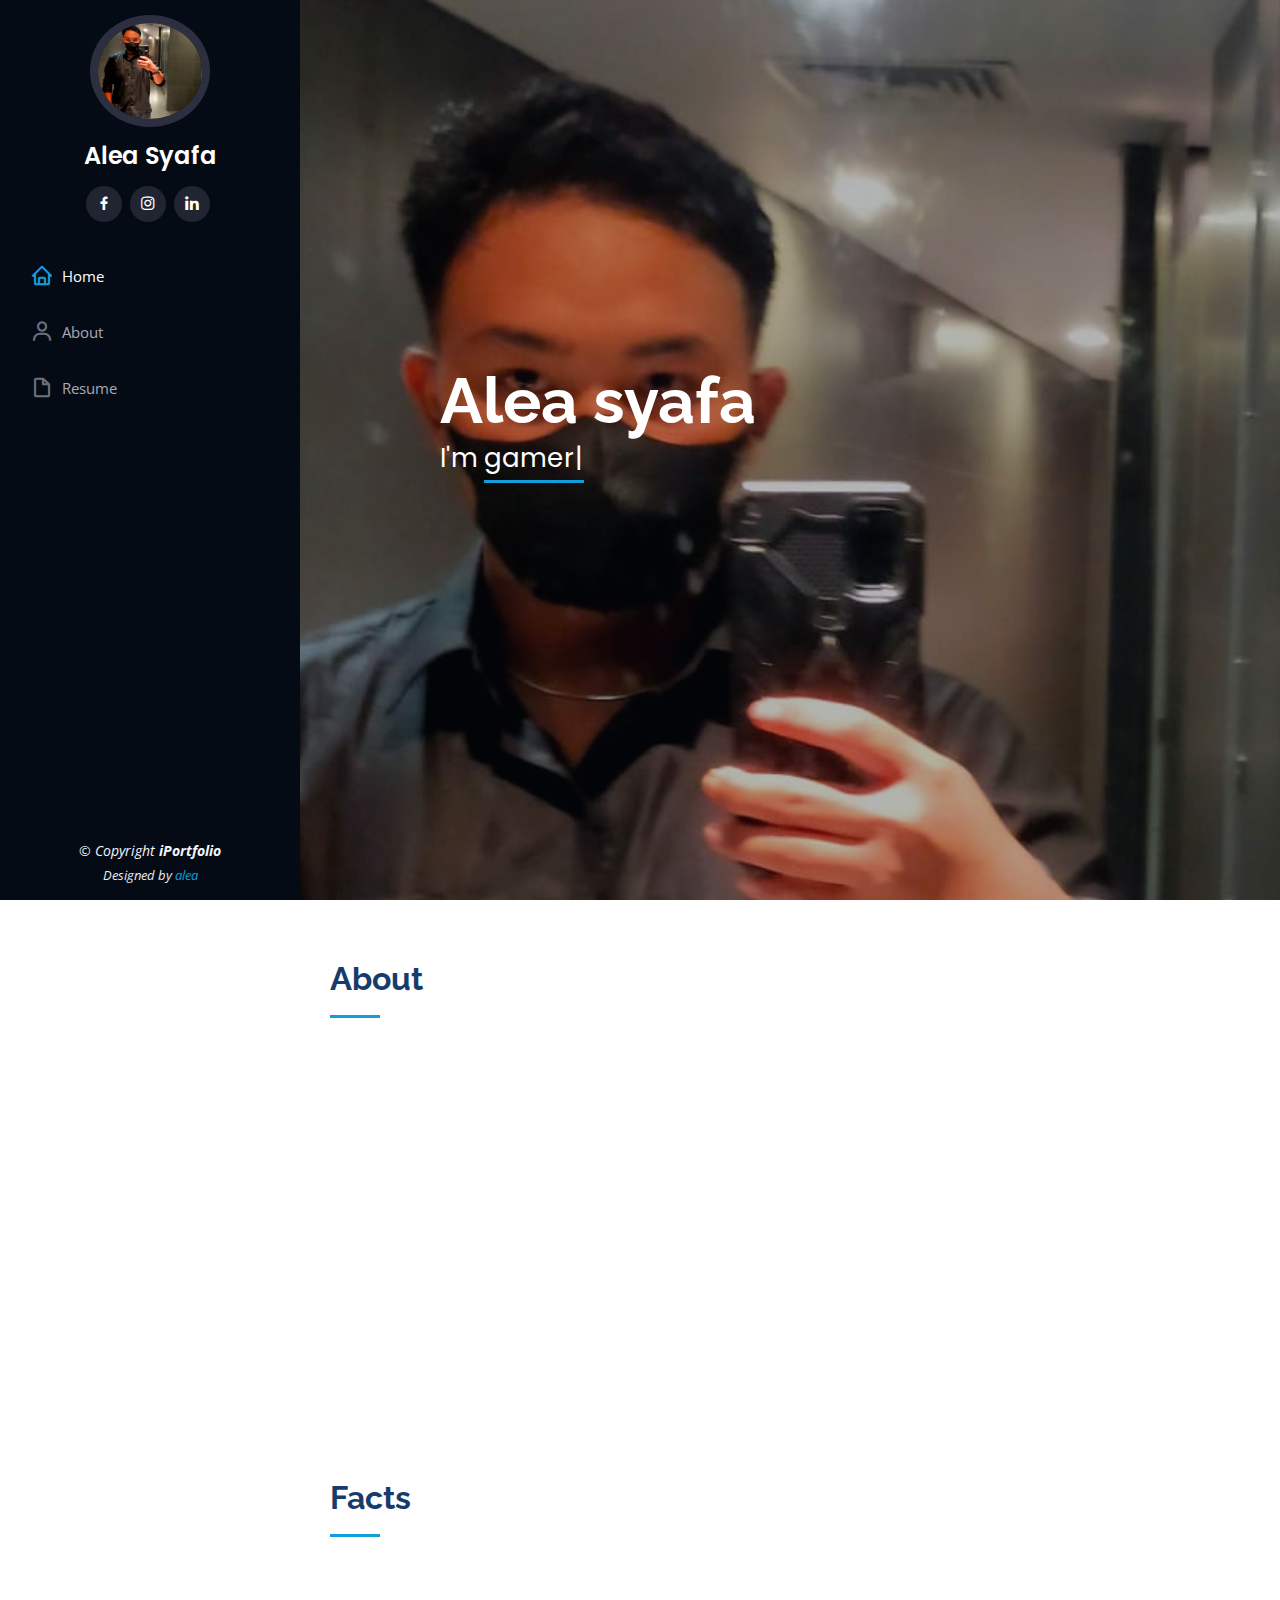
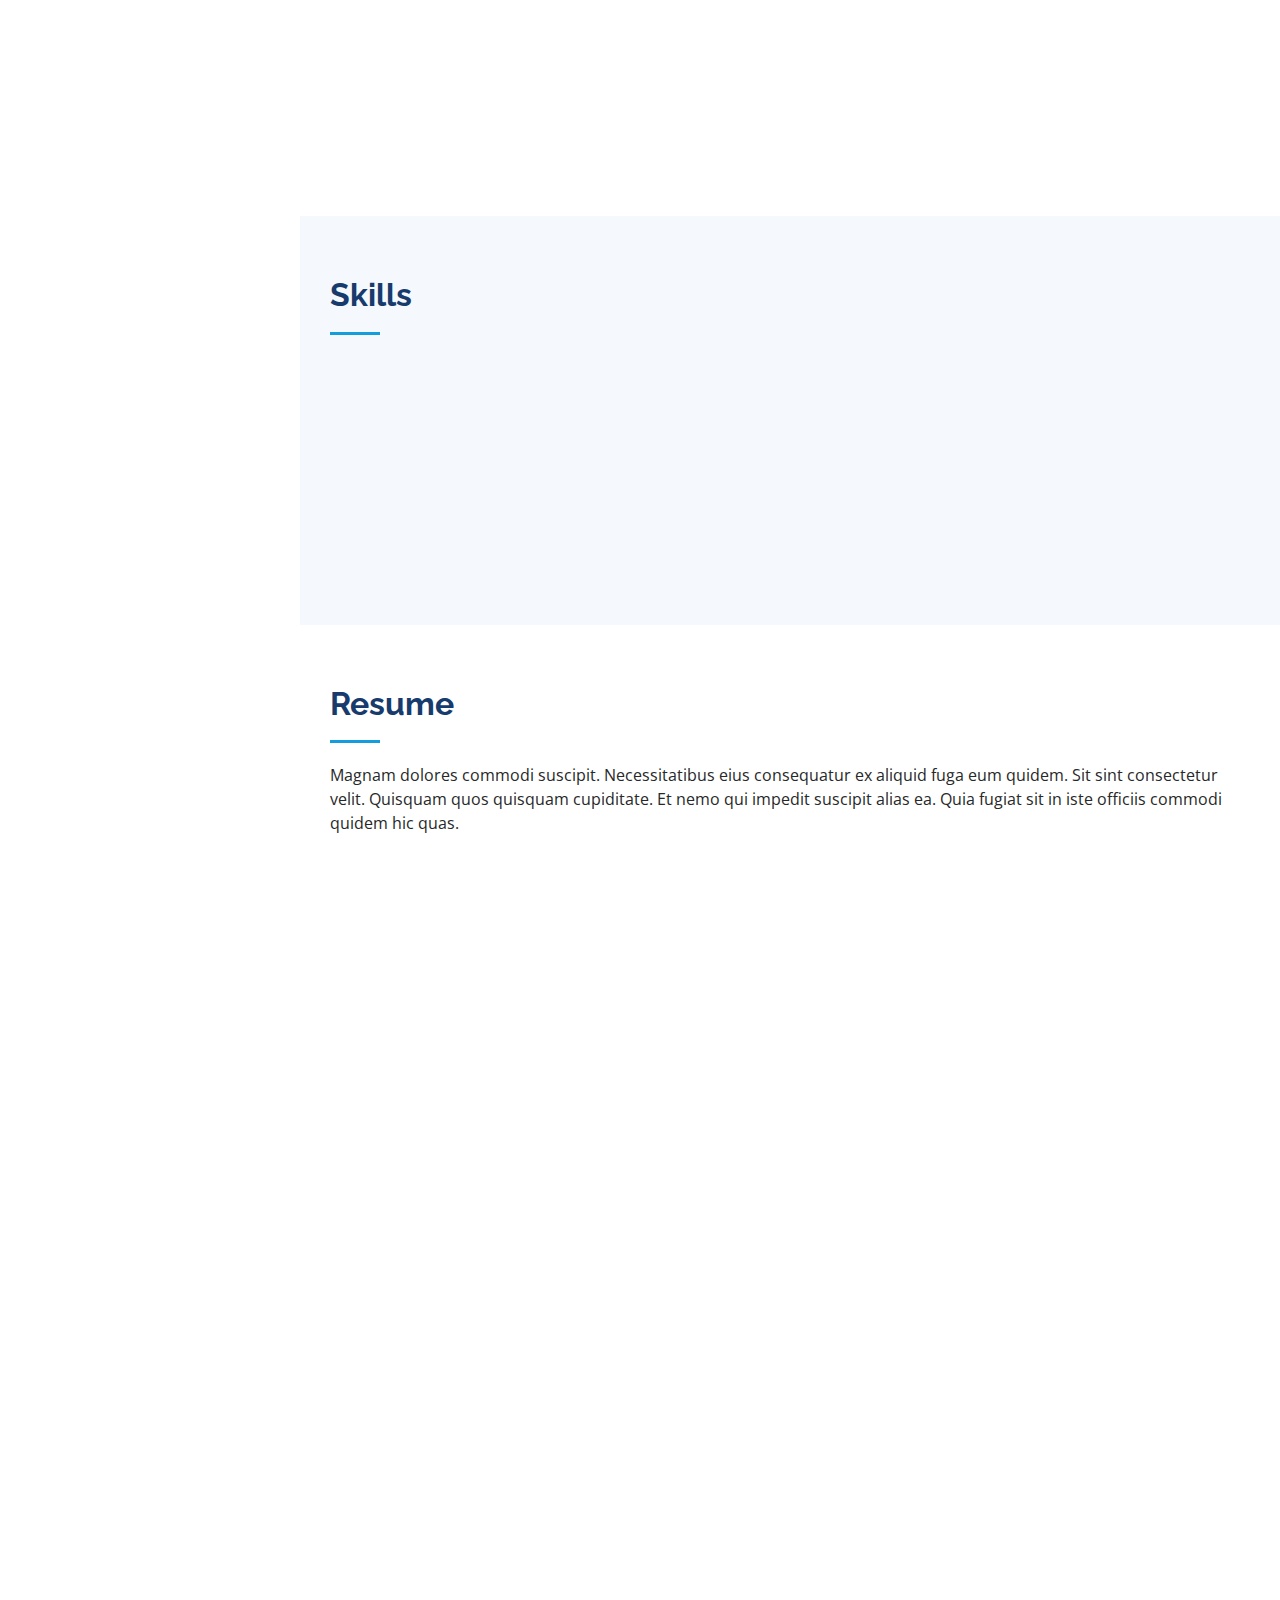
<file: index.html>
<!DOCTYPE html>
<html lang="en">

<head>
  <meta charset="utf-8">
  <meta content="width=device-width, initial-scale=1.0" name="viewport">

  <title>alea web</title>
  <meta content="" name="description">
  <meta content="" name="keywords">

  <!-- Favicons -->
  <link href="assets/img/ph.jpg" rel="icon">
  <link href="assets/img/apple-touch-icon.png" rel="apple-touch-icon">

  <!-- Google Fonts -->
  <link href="https://fonts.googleapis.com/css?family=Open+Sans:300,300i,400,400i,600,600i,700,700i|Raleway:300,300i,400,400i,500,500i,600,600i,700,700i|Poppins:300,300i,400,400i,500,500i,600,600i,700,700i" rel="stylesheet">

  <!-- Vendor CSS Files -->
  <link href="assets/vendor/aos/aos.css" rel="stylesheet">
  <link href="assets/vendor/bootstrap/css/bootstrap.min.css" rel="stylesheet">
  <link href="assets/vendor/bootstrap-icons/bootstrap-icons.css" rel="stylesheet">
  <link href="assets/vendor/boxicons/css/boxicons.min.css" rel="stylesheet">
  <link href="assets/vendor/glightbox/css/glightbox.min.css" rel="stylesheet">
  <link href="assets/vendor/swiper/swiper-bundle.min.css" rel="stylesheet">

  <!-- Template Main CSS File -->
  <link href="assets/css/style.css" rel="stylesheet">

  <!-- =======================================================
  * Template Name: iPortfolio
  * Updated: Sep 18 2023 with Bootstrap v5.3.2
  * Template URL: https://bootstrapmade.com/iportfolio-bootstrap-portfolio-websites-template/
  * Author: BootstrapMade.com
  * License: https://bootstrapmade.com/license/
  ======================================================== -->
</head>

<body>

  <!-- ======= Mobile nav toggle button ======= -->
  <i class="bi bi-list mobile-nav-toggle d-xl-none"></i>

  <!-- ======= Header ======= -->
  <header id="header">
    <div class="d-flex flex-column">

      <div class="profile">
        <img src="assets/img/alea-foto.jpg" alt="" class="img-fluid rounded-circle">
        <h1 class="text-light"><a href="index.html">Alea Syafa</a></h1>
        <div class="social-links mt-3 text-center">
          <a href="https://www.facebook.com/alea.syafa.568" class="facebook"><i class="bx bxl-facebook"></i></a>
          <a href="https://www.instagram.com/aleasyfa00/" class="instagram"><i class="bx bxl-instagram"></i></a>
          <a href="#" class="linkedin"><i class="bx bxl-linkedin"></i></a>
        </div>
      </div>

      <nav id="navbar" class="nav-menu navbar">
        <ul>
          <li><a href="#hero" class="nav-link scrollto active"><i class="bx bx-home"></i> <span>Home</span></a></li>
          <li><a href="#about" class="nav-link scrollto"><i class="bx bx-user"></i> <span>About</span></a></li>
          <li><a href="#resume" class="nav-link scrollto"><i class="bx bx-file-blank"></i> <span>Resume</span></a></li>

        </ul>
      </nav><!-- .nav-menu -->
    </div>
  </header><!-- End Header -->

  <!-- ======= Hero Section ======= -->
  <section id="hero" class="d-flex flex-column justify-content-center align-items-center">
    <div class="hero-container" data-aos="fade-in">
      <h1>Alea syafa</h1>
      <p>I'm <span class="typed" data-typed-items="gamer,junior Developer, Freelancer, anime lover"></span></p>
    </div>
  </section><!-- End Hero -->

  <main id="main">

    <!-- ======= About Section ======= -->
    <section id="about" class="about">
      <div class="container">

        <div class="section-title">
          <h2>About</h2>
          <p></p>
        </div>

        <div class="row">
          <div class="col-lg-4" data-aos="fade-right">
            <img src="assets/img/lea_foto.jpg" class="img-fluid" alt="">
          </div>
          <div class="col-lg-8 pt-4 pt-lg-0 content" data-aos="fade-left">
            <h3>UI Designer &amp; Gamer.</h3>
            <p class="fst-italic">
              
            </p>
            <div class="row">
              <div class="col-lg-6">
                <ul>
                  <li><i class="bi bi-chevron-right"></i> <strong>Birthday:</strong> <span>5 Jan 2006</span></li>
                  <li><i class="bi bi-chevron-right"></i> <strong>Git hub:</strong>LegansDev <span></span></li>
                  <li><i class="bi bi-chevron-right"></i> <strong>Phone:</strong> <span>+62 882-0227-12088</span></li>
                  <li><i class="bi bi-chevron-right"></i> <strong>City:</strong> <span>Samarinda, indonesia</span></li>
                </ul>
              </div>
              <div class="col-lg-6">
                <ul>
                  <li><i class="bi bi-chevron-right"></i> <strong>Age:</strong> <span>17</span></li>
                  <li><i class="bi bi-chevron-right"></i> <strong>Degree:</strong> <span>junior</span></li>
                  <li><i class="bi bi-chevron-right"></i> <strong>aleaEmailone:</strong> <span>aleasyfa00@gmail.com</span></li>
                  <li><i class="bi bi-chevron-right"></i> <strong>Freelance:</strong> <span>Available</span></li>
                </ul>
              </div>
            </div>
            <p>
          
            </p>
          </div>
        </div>

      </div>
    </section><!-- End About Section -->

    <!-- ======= Facts Section ======= -->
    <section id="facts" class="facts">
      <div class="container">

        <div class="section-title">
          <h2>Facts</h2>
          <p></p>
        </div>

        <div class="row no-gutters">

          <div class="col-lg-3 col-md-6 d-md-flex align-items-md-stretch" data-aos="fade-up">
            <div class="count-box">
              <i class="bi bi-emoji-smile"></i>
              <span data-purecounter-start="0" data-purecounter-end="1000" data-purecounter-duration="1" class="purecounter"></span>
              <p><strong>%Happy everyDay</strong> consequuntur quae</p>
            </div>
          </div>

          <div class="col-lg-3 col-md-6 d-md-flex align-items-md-stretch" data-aos="fade-up" data-aos-delay="100">
            <div class="count-box">
              <i class="bi bi-journal-richtext"></i>
              <span data-purecounter-start="0" data-purecounter-end="11" data-purecounter-duration="1" class="purecounter"></span>
              <p><strong>books i have read</strong> adipisci atque cum quia aut</p>
            </div>
          </div>

          <div class="col-lg-3 col-md-6 d-md-flex align-items-md-stretch" data-aos="fade-up" data-aos-delay="200">
            <div class="count-box">
              <i class="bi bi-headset"></i>
              <span data-purecounter-start="0" data-purecounter-end="27" data-purecounter-duration="1" class="purecounter"></span>
              <p><strong>music i like</strong> aut commodi quaerat</p>
            </div>
          </div>

          <div class="col-lg-3 col-md-6 d-md-flex align-items-md-stretch" data-aos="fade-up" data-aos-delay="300">
            <div class="count-box">
              <i class="bi bi-people"></i>
              <span data-purecounter-start="0" data-purecounter-end="23" data-purecounter-duration="1" class="purecounter"></span>
              <p><strong>friend i have</strong> rerum asperiores dolor</p>
            </div>
          </div>

        </div>

      </div>
    </section><!-- End Facts Section -->

    <!-- ======= Skills Section ======= -->
    <section id="skills" class="skills section-bg">
      <div class="container">

        <div class="section-title">
          <h2>Skills</h2>
          <p></p>
        </div>

        <div class="row skills-content">

          <div class="col-lg-6" data-aos="fade-up">

            <div class="progress">
              <span class="skill">HTML <i class="val">100%</i></span>
              <div class="progress-bar-wrap">
                <div class="progress-bar" role="progressbar" aria-valuenow="100" aria-valuemin="0" aria-valuemax="100"></div>
              </div>
            </div>

            <div class="progress">
              <span class="skill">CSS <i class="val">80%</i></span>
              <div class="progress-bar-wrap">
                <div class="progress-bar" role="progressbar" aria-valuenow="80" aria-valuemin="0" aria-valuemax="80"></div>
              </div>
            </div>

            <div class="progress">
              <span class="skill">JavaScript <i class="val">20%</i></span>
              <div class="progress-bar-wrap">
                <div class="progress-bar" role="progressbar" aria-valuenow="20" aria-valuemin="0" aria-valuemax="20"></div>
              </div>
            </div>

          </div>

          <div class="col-lg-6" data-aos="fade-up" data-aos-delay="100">

            <div class="progress">
              <span class="skill">PHP <i class="val">50%</i></span>
              <div class="progress-bar-wrap">
                <div class="progress-bar" role="progressbar" aria-valuenow="50" aria-valuemin="0" aria-valuemax="50"></div>
              </div>
            </div>

            <div class="progress">
              <span class="skill">java <i class="val">10%</i></span>
              <div class="progress-bar-wrap">
                <div class="progress-bar" role="progressbar" aria-valuenow="10" aria-valuemin="0" aria-valuemax="10"></div>
              </div>
            </div>

            <div class="progress">
              <span class="skill">Photoshop <i class="val">15%</i></span>
              <div class="progress-bar-wrap">
                <div class="progress-bar" role="progressbar" aria-valuenow="15" aria-valuemin="0" aria-valuemax="15"></div>
              </div>
            </div>

          </div>

        </div>

      </div>
    </section><!-- End Skills Section -->

    <!-- ======= Resume Section ======= -->
    <section id="resume" class="resume">
      <div class="container">

        <div class="section-title">
          <h2>Resume</h2>
          <p>Magnam dolores commodi suscipit. Necessitatibus eius consequatur ex aliquid fuga eum quidem. Sit sint consectetur velit. Quisquam quos quisquam cupiditate. Et nemo qui impedit suscipit alias ea. Quia fugiat sit in iste officiis commodi quidem hic quas.</p>
        </div>

        <div class="row">
          <div class="col-lg-6" data-aos="fade-up">
            <h3 class="resume-title">Sumary</h3>
            <div class="resume-item pb-0">
              <h4>Alea Syafa</h4>
              <p><em>I've only been in the programming world for 2 years and there's a lot to learn

              </em></p>
              <ul>
                <li>Samarinda, kartini no 189</li>
                <li>+62 882-0227-12088</li>
                <li>aleasyafa00@gmail.com</li>
              </ul>
            </div>

            <h3 class="resume-title">Education</h3>
            <div class="resume-item">
              <h4>junior developer</h4>
              <h5>2020 - 2023</h5>
              <p><em>I studied at SMK Negeri 7 Samarinda

              </p>
            </div>
            <div class="resume-item">
              <h4>gamer &amp; leader</h4>
              <h5>2020 - 2023</h5>
              <p><em>leader Experience</em></p>
              <p>has experience as head of a famous guild in the free fire game called noob indo and is now the squad leader of the ph team

              </p>
            </div>
          </div>
          <div class="col-lg-6" data-aos="fade-up" data-aos-delay="100">
            <h3 class="resume-title">anime lover</h3>
            <div class="resume-item">
              <h4>being an anime lover</h4>
              <h5>2019 - now</h5>
              <p><em>samarinda </em></p>
              <ul>
                <li>Likes favorite anime JJBA, Death Note and Chainsaw Man
                </li>
                
              </ul>
            </div>
           
            </div>
          </div>
        </div>

      </div>
    </section><!-- End Resume Section -->

    

   
   

  </main><!-- End #main -->

  <!-- ======= Footer ======= -->
  <footer id="footer">
    <div class="container">
      <div class="copyright">
        &copy; Copyright <strong><span>iPortfolio</span></strong>
      </div>
      <div class="credits">
        <!-- All the links in the footer should remain intact. -->
        <!-- You can delete the links only if you purchased the pro version. -->
        <!-- Licensing information: https://bootstrapmade.com/license/ -->
        <!-- Purchase the pro version with working PHP/AJAX contact form: https://bootstrapmade.com/iportfolio-bootstrap-portfolio-websites-template/ -->
        Designed by <a href="https://bootstrapmade.com/">alea</a>
      </div>
    </div>
  </footer><!-- End  Footer -->

  <a href="#" class="back-to-top d-flex align-items-center justify-content-center"><i class="bi bi-arrow-up-short"></i></a>

  <!-- Vendor JS Files -->
  <script src="assets/vendor/purecounter/purecounter_vanilla.js"></script>
  <script src="assets/vendor/aos/aos.js"></script>
  <script src="assets/vendor/bootstrap/js/bootstrap.bundle.min.js"></script>
  <script src="assets/vendor/glightbox/js/glightbox.min.js"></script>
  <script src="assets/vendor/isotope-layout/isotope.pkgd.min.js"></script>
  <script src="assets/vendor/swiper/swiper-bundle.min.js"></script>
  <script src="assets/vendor/typed.js/typed.umd.js"></script>
  <script src="assets/vendor/waypoints/noframework.waypoints.js"></script>
  <script src="assets/vendor/php-email-form/validate.js"></script>

  <!-- Template Main JS File -->
  <script src="assets/js/main.js"></script>

</body>

</html>
</file>
<file: assets/css/style.css>
/**
* Template Name: iPortfolio
* Updated: Sep 18 2023 with Bootstrap v5.3.2
* Template URL: https://bootstrapmade.com/iportfolio-bootstrap-portfolio-websites-template/
* Author: BootstrapMade.com
* License: https://bootstrapmade.com/license/
*/

/*--------------------------------------------------------------
# General
--------------------------------------------------------------*/
body {
  font-family: "Open Sans", sans-serif;
  color: #272829;
}

a {
  color: #149ddd;
  text-decoration: none;
}

a:hover {
  color: #37b3ed;
  text-decoration: none;
}

h1,
h2,
h3,
h4,
h5,
h6 {
  font-family: "Raleway", sans-serif;
}

/*--------------------------------------------------------------
# Back to top button
--------------------------------------------------------------*/
.back-to-top {
  position: fixed;
  visibility: hidden;
  opacity: 0;
  right: 15px;
  bottom: 15px;
  z-index: 996;
  background: #149ddd;
  width: 40px;
  height: 40px;
  border-radius: 50px;
  transition: all 0.4s;
}

.back-to-top i {
  font-size: 28px;
  color: #fff;
  line-height: 0;
}

.back-to-top:hover {
  background: #2eafec;
  color: #fff;
}

.back-to-top.active {
  visibility: visible;
  opacity: 1;
}

/*--------------------------------------------------------------
# Header
--------------------------------------------------------------*/
#header {
  position: fixed;
  top: 0;
  left: 0;
  bottom: 0;
  width: 300px;
  transition: all ease-in-out 0.5s;
  z-index: 9997;
  transition: all 0.5s;
  padding: 0 15px;
  background: #040b14;
  overflow-y: auto;
}

#header .profile img {
  margin: 15px auto;
  display: block;
  width: 120px;
  border: 8px solid #2c2f3f;
}

#header .profile h1 {
  font-size: 24px;
  margin: 0;
  padding: 0;
  font-weight: 600;
  -moz-text-align-last: center;
  text-align-last: center;
  font-family: "Poppins", sans-serif;
}

#header .profile h1 a,
#header .profile h1 a:hover {
  color: #fff;
  text-decoration: none;
}

#header .profile .social-links a {
  font-size: 18px;
  display: inline-block;
  background: #212431;
  color: #fff;
  line-height: 1;
  padding: 8px 0;
  margin-right: 4px;
  border-radius: 50%;
  text-align: center;
  width: 36px;
  height: 36px;
  transition: 0.3s;
}

#header .profile .social-links a:hover {
  background: #149ddd;
  color: #fff;
  text-decoration: none;
}

#main {
  margin-left: 300px;
}

.container,
.container-fluid {
  padding-left: 30px;
  padding-right: 30px;
}

@media (max-width: 1199px) {
  #header {
    left: -300px;
  }

  #main {
    margin-left: 0;
  }

  .container,
  .container-fluid {
    padding-left: 12px;
    padding-right: 12px;
  }
}

/*--------------------------------------------------------------
# Navigation Menu
--------------------------------------------------------------*/
/* Desktop Navigation */
.nav-menu {
  padding: 30px 0 0 0;
}

.nav-menu * {
  margin: 0;
  padding: 0;
  list-style: none;
}

.nav-menu>ul>li {
  position: relative;
  white-space: nowrap;
}

.nav-menu a,
.nav-menu a:focus {
  display: flex;
  align-items: center;
  color: #a8a9b4;
  padding: 12px 15px;
  margin-bottom: 8px;
  transition: 0.3s;
  font-size: 15px;
}

.nav-menu a i,
.nav-menu a:focus i {
  font-size: 24px;
  padding-right: 8px;
  color: #6f7180;
}

.nav-menu a:hover,
.nav-menu .active,
.nav-menu .active:focus,
.nav-menu li:hover>a {
  text-decoration: none;
  color: #fff;
}

.nav-menu a:hover i,
.nav-menu .active i,
.nav-menu .active:focus i,
.nav-menu li:hover>a i {
  color: #149ddd;
}

/* Mobile Navigation */
.mobile-nav-toggle {
  position: fixed;
  right: 15px;
  top: 15px;
  z-index: 9998;
  border: 0;
  font-size: 24px;
  transition: all 0.4s;
  outline: none !important;
  background-color: #149ddd;
  color: #fff;
  width: 40px;
  height: 40px;
  display: inline-flex;
  align-items: center;
  justify-content: center;
  line-height: 0;
  border-radius: 50px;
  cursor: pointer;
}

.mobile-nav-active {
  overflow: hidden;
}

.mobile-nav-active #header {
  left: 0;
}

/*--------------------------------------------------------------
# Hero Section
--------------------------------------------------------------*/
#hero {
  width: 100%;
  height: 100vh;
  background: url("../img/alea_foto.jpg") top center;
  background-size: cover;
}

#hero:before {
  content: "";
  background: rgba(5, 13, 24, 0.3);
  position: absolute;
  bottom: 0;
  top: 0;
  left: 0;
  right: 0;
  z-index: 1;
}

#hero .hero-container {
  position: relative;
  z-index: 2;
  min-width: 400px;
}

#hero h1 {
  margin: 0 0 10px 0;
  font-size: 64px;
  font-weight: 700;
  line-height: 56px;
  color: #fff;
}

#hero p {
  color: #fff;
  margin-bottom: 50px;
  font-size: 26px;
  font-family: "Poppins", sans-serif;
}

#hero p span {
  color: #fff;
  padding-bottom: 4px;
  letter-spacing: 1px;
  border-bottom: 3px solid #149ddd;
}

@media (min-width: 1024px) {
  #hero {
    background-attachment: fixed;
  }
}

@media (max-width: 768px) {
  #hero h1 {
    font-size: 28px;
    line-height: 36px;
  }

  #hero h2 {
    font-size: 18px;
    line-height: 24px;
    margin-bottom: 30px;
  }
}

/*--------------------------------------------------------------
# Sections General
--------------------------------------------------------------*/
section {
  padding: 60px 0;
  overflow: hidden;
}

.section-bg {
  background: #f5f8fd;
}

.section-title {
  padding-bottom: 30px;
}

.section-title h2 {
  font-size: 32px;
  font-weight: bold;
  margin-bottom: 20px;
  padding-bottom: 20px;
  position: relative;
  color: #173b6c;
}

.section-title h2::after {
  content: "";
  position: absolute;
  display: block;
  width: 50px;
  height: 3px;
  background: #149ddd;
  bottom: 0;
  left: 0;
}

.section-title p {
  margin-bottom: 0;
}

/*--------------------------------------------------------------
# About
--------------------------------------------------------------*/
.about .content h3 {
  font-weight: 700;
  font-size: 26px;
  color: #173b6c;
}

.about .content ul {
  list-style: none;
  padding: 0;
}

.about .content ul li {
  margin-bottom: 20px;
  display: flex;
  align-items: center;
}

.about .content ul strong {
  margin-right: 10px;
}

.about .content ul i {
  font-size: 16px;
  margin-right: 5px;
  color: #149ddd;
  line-height: 0;
}

.about .content p:last-child {
  margin-bottom: 0;
}

/*--------------------------------------------------------------
# Facts
--------------------------------------------------------------*/
.facts {
  padding-bottom: 30px;
}

.facts .count-box {
  padding: 30px;
  width: 100%;
}

.facts .count-box i {
  display: block;
  font-size: 44px;
  color: #149ddd;
  float: left;
  line-height: 0;
}

.facts .count-box span {
  font-size: 48px;
  line-height: 40px;
  display: block;
  font-weight: 700;
  color: #050d18;
  margin-left: 60px;
}

.facts .count-box p {
  padding: 15px 0 0 0;
  margin: 0 0 0 60px;
  font-family: "Raleway", sans-serif;
  font-size: 14px;
  color: #122f57;
}

.facts .count-box a {
  font-weight: 600;
  display: block;
  margin-top: 20px;
  color: #122f57;
  font-size: 15px;
  font-family: "Poppins", sans-serif;
  transition: ease-in-out 0.3s;
}

.facts .count-box a:hover {
  color: #1f5297;
}

/*--------------------------------------------------------------
# Akills
--------------------------------------------------------------*/
.skills .progress {
  height: 60px;
  display: block;
  background: none;
  border-radius: 0;
}

.skills .progress .skill {
  padding: 0;
  margin: 0 0 6px 0;
  text-transform: uppercase;
  display: block;
  font-weight: 600;
  font-family: "Poppins", sans-serif;
  color: #050d18;
}

.skills .progress .skill .val {
  float: right;
  font-style: normal;
}

.skills .progress-bar-wrap {
  background: #dce8f8;
  height: 10px;
}

.skills .progress-bar {
  width: 1px;
  height: 10px;
  transition: 0.9s;
  background-color: #149ddd;
}

/*--------------------------------------------------------------
# Resume
--------------------------------------------------------------*/
.resume .resume-title {
  font-size: 26px;
  font-weight: 700;
  margin-top: 20px;
  margin-bottom: 20px;
  color: #050d18;
}

.resume .resume-item {
  padding: 0 0 20px 20px;
  margin-top: -2px;
  border-left: 2px solid #1f5297;
  position: relative;
}

.resume .resume-item h4 {
  line-height: 18px;
  font-size: 18px;
  font-weight: 600;
  text-transform: uppercase;
  font-family: "Poppins", sans-serif;
  color: #050d18;
  margin-bottom: 10px;
}

.resume .resume-item h5 {
  font-size: 16px;
  background: #e4edf9;
  padding: 5px 15px;
  display: inline-block;
  font-weight: 600;
  margin-bottom: 10px;
}

.resume .resume-item ul {
  padding-left: 20px;
}

.resume .resume-item ul li {
  padding-bottom: 10px;
}

.resume .resume-item:last-child {
  padding-bottom: 0;
}

.resume .resume-item::before {
  content: "";
  position: absolute;
  width: 16px;
  height: 16px;
  border-radius: 50px;
  left: -9px;
  top: 0;
  background: #fff;
  border: 2px solid #1f5297;
}

/*--------------------------------------------------------------
# Portfolio
--------------------------------------------------------------*/
.portfolio .portfolio-item {
  margin-bottom: 30px;
}

.portfolio #portfolio-flters {
  padding: 0;
  margin: 0 auto 35px auto;
  list-style: none;
  text-align: center;
  background: #fff;
  border-radius: 50px;
  padding: 2px 15px;
}

.portfolio #portfolio-flters li {
  cursor: pointer;
  display: inline-block;
  padding: 10px 15px 8px 15px;
  font-size: 14px;
  font-weight: 600;
  line-height: 1;
  text-transform: uppercase;
  color: #272829;
  margin-bottom: 5px;
  transition: all 0.3s ease-in-out;
}

.portfolio #portfolio-flters li:hover,
.portfolio #portfolio-flters li.filter-active {
  color: #149ddd;
}

.portfolio #portfolio-flters li:last-child {
  margin-right: 0;
}

.portfolio .portfolio-wrap {
  transition: 0.3s;
  position: relative;
  overflow: hidden;
  z-index: 1;
}

.portfolio .portfolio-wrap::before {
  content: "";
  background: rgba(255, 255, 255, 0.5);
  position: absolute;
  left: 0;
  right: 0;
  top: 0;
  bottom: 0;
  transition: all ease-in-out 0.3s;
  z-index: 2;
  opacity: 0;
}

.portfolio .portfolio-wrap .portfolio-links {
  opacity: 1;
  left: 0;
  right: 0;
  bottom: -60px;
  z-index: 3;
  position: absolute;
  transition: all ease-in-out 0.3s;
  display: flex;
  justify-content: center;
}

.portfolio .portfolio-wrap .portfolio-links a {
  color: #fff;
  font-size: 28px;
  text-align: center;
  background: rgba(20, 157, 221, 0.75);
  transition: 0.3s;
  width: 50%;
}

.portfolio .portfolio-wrap .portfolio-links a:hover {
  background: rgba(20, 157, 221, 0.95);
}

.portfolio .portfolio-wrap .portfolio-links a+a {
  border-left: 1px solid #37b3ed;
}

.portfolio .portfolio-wrap:hover::before {
  top: 0;
  left: 0;
  right: 0;
  bottom: 0;
  opacity: 1;
}

.portfolio .portfolio-wrap:hover .portfolio-links {
  opacity: 1;
  bottom: 0;
}

/*--------------------------------------------------------------
# Portfolio Details
--------------------------------------------------------------*/
.portfolio-details {
  padding-top: 40px;
}

.portfolio-details .portfolio-details-slider img {
  width: 100%;
}

.portfolio-details .portfolio-details-slider .swiper-pagination {
  margin-top: 20px;
  position: relative;
}

.portfolio-details .portfolio-details-slider .swiper-pagination .swiper-pagination-bullet {
  width: 12px;
  height: 12px;
  background-color: #fff;
  opacity: 1;
  border: 1px solid #149ddd;
}

.portfolio-details .portfolio-details-slider .swiper-pagination .swiper-pagination-bullet-active {
  background-color: #149ddd;
}

.portfolio-details .portfolio-info {
  padding: 30px;
  box-shadow: 0px 0 30px rgba(5, 13, 24, 0.08);
}

.portfolio-details .portfolio-info h3 {
  font-size: 22px;
  font-weight: 700;
  margin-bottom: 20px;
  padding-bottom: 20px;
  border-bottom: 1px solid #eee;
}

.portfolio-details .portfolio-info ul {
  list-style: none;
  padding: 0;
  font-size: 15px;
}

.portfolio-details .portfolio-info ul li+li {
  margin-top: 10px;
}

.portfolio-details .portfolio-description {
  padding-top: 30px;
}

.portfolio-details .portfolio-description h2 {
  font-size: 26px;
  font-weight: 700;
  margin-bottom: 20px;
}

.portfolio-details .portfolio-description p {
  padding: 0;
}

/*--------------------------------------------------------------
# Services
--------------------------------------------------------------*/
.services .icon-box {
  margin-bottom: 20px;
}

.services .icon {
  float: left;
  display: flex;
  align-items: center;
  justify-content: center;
  width: 54px;
  height: 54px;
  background: #149ddd;
  border-radius: 50%;
  transition: 0.5s;
  border: 1px solid #149ddd;
}

.services .icon i {
  color: #fff;
  font-size: 24px;
  line-height: 0;
}

.services .icon-box:hover .icon {
  background: #fff;
}

.services .icon-box:hover .icon i {
  color: #149ddd;
}

.services .title {
  margin-left: 80px;
  font-weight: 700;
  margin-bottom: 15px;
  font-size: 18px;
}

.services .title a {
  color: #343a40;
}

.services .title a:hover {
  color: #149ddd;
}

.services .description {
  margin-left: 80px;
  line-height: 24px;
  font-size: 14px;
}

/*--------------------------------------------------------------
# Testimonials
--------------------------------------------------------------*/
.testimonials .testimonials-carousel,
.testimonials .testimonials-slider {
  overflow: hidden;
}

.testimonials .testimonial-item {
  box-sizing: content-box;
  text-align: center;
  min-height: 320px;
}

.testimonials .testimonial-item .testimonial-img {
  width: 90px;
  border-radius: 50%;
  margin: 0 auto;
}

.testimonials .testimonial-item h3 {
  font-size: 18px;
  font-weight: bold;
  margin: 10px 0 5px 0;
  color: #111;
}

.testimonials .testimonial-item h4 {
  font-size: 14px;
  color: #999;
  margin: 0;
}

.testimonials .testimonial-item .quote-icon-left,
.testimonials .testimonial-item .quote-icon-right {
  color: #c3e8fa;
  font-size: 26px;
}

.testimonials .testimonial-item .quote-icon-left {
  display: inline-block;
  left: -5px;
  position: relative;
}

.testimonials .testimonial-item .quote-icon-right {
  display: inline-block;
  right: -5px;
  position: relative;
  top: 10px;
}

.testimonials .testimonial-item p {
  font-style: italic;
  margin: 0 15px 15px 15px;
  padding: 20px;
  background: #fff;
  position: relative;
  margin-bottom: 35px;
  border-radius: 6px;
  box-shadow: 0px 2px 15px rgba(0, 0, 0, 0.1);
}

.testimonials .testimonial-item p::after {
  content: "";
  width: 0;
  height: 0;
  border-top: 20px solid #fff;
  border-right: 20px solid transparent;
  border-left: 20px solid transparent;
  position: absolute;
  bottom: -20px;
  left: calc(50% - 20px);
}

.testimonials .swiper-pagination {
  margin-top: 20px;
  position: relative;
}

.testimonials .swiper-pagination .swiper-pagination-bullet {
  width: 12px;
  height: 12px;
  background-color: #fff;
  opacity: 1;
  border: 1px solid #149ddd;
}

.testimonials .swiper-pagination .swiper-pagination-bullet-active {
  background-color: #149ddd;
}

/*--------------------------------------------------------------
# Contact
--------------------------------------------------------------*/
.contact {
  padding-bottom: 130px;
}

.contact .info {
  padding: 30px;
  background: #fff;
  width: 100%;
  box-shadow: 0 0 24px 0 rgba(0, 0, 0, 0.12);
}

.contact .info i {
  font-size: 20px;
  color: #149ddd;
  float: left;
  width: 44px;
  height: 44px;
  background: #dff3fc;
  display: flex;
  justify-content: center;
  align-items: center;
  border-radius: 50px;
  transition: all 0.3s ease-in-out;
}

.contact .info h4 {
  padding: 0 0 0 60px;
  font-size: 22px;
  font-weight: 600;
  margin-bottom: 5px;
  color: #050d18;
}

.contact .info p {
  padding: 0 0 10px 60px;
  margin-bottom: 20px;
  font-size: 14px;
  color: #173b6c;
}

.contact .info .email p {
  padding-top: 5px;
}

.contact .info .social-links {
  padding-left: 60px;
}

.contact .info .social-links a {
  font-size: 18px;
  display: inline-block;
  background: #333;
  color: #fff;
  line-height: 1;
  padding: 8px 0;
  border-radius: 50%;
  text-align: center;
  width: 36px;
  height: 36px;
  transition: 0.3s;
  margin-right: 10px;
}

.contact .info .social-links a:hover {
  background: #149ddd;
  color: #fff;
}

.contact .info .email:hover i,
.contact .info .address:hover i,
.contact .info .phone:hover i {
  background: #149ddd;
  color: #fff;
}

.contact .php-email-form {
  width: 100%;
  padding: 30px;
  background: #fff;
  box-shadow: 0 0 24px 0 rgba(0, 0, 0, 0.12);
}

.contact .php-email-form .form-group {
  padding-bottom: 8px;
}

.contact .php-email-form .validate {
  display: none;
  color: red;
  margin: 0 0 15px 0;
  font-weight: 400;
  font-size: 13px;
}

.contact .php-email-form .error-message {
  display: none;
  color: #fff;
  background: #ed3c0d;
  text-align: left;
  padding: 15px;
  font-weight: 600;
}

.contact .php-email-form .error-message br+br {
  margin-top: 25px;
}

.contact .php-email-form .sent-message {
  display: none;
  color: #fff;
  background: #18d26e;
  text-align: center;
  padding: 15px;
  font-weight: 600;
}

.contact .php-email-form .loading {
  display: none;
  background: #fff;
  text-align: center;
  padding: 15px;
}

.contact .php-email-form .loading:before {
  content: "";
  display: inline-block;
  border-radius: 50%;
  width: 24px;
  height: 24px;
  margin: 0 10px -6px 0;
  border: 3px solid #18d26e;
  border-top-color: #eee;
  animation: animate-loading 1s linear infinite;
}

.contact .php-email-form .form-group {
  margin-bottom: 15px;
}

.contact .php-email-form label {
  padding-bottom: 8px;
}

.contact .php-email-form input,
.contact .php-email-form textarea {
  border-radius: 0;
  box-shadow: none;
  font-size: 14px;
}

.contact .php-email-form input {
  height: 44px;
}

.contact .php-email-form textarea {
  padding: 10px 15px;
}

.contact .php-email-form button[type=submit] {
  background: #149ddd;
  border: 0;
  padding: 10px 24px;
  color: #fff;
  transition: 0.4s;
  border-radius: 4px;
}

.contact .php-email-form button[type=submit]:hover {
  background: #37b3ed;
}

@keyframes animate-loading {
  0% {
    transform: rotate(0deg);
  }

  100% {
    transform: rotate(360deg);
  }
}

/*--------------------------------------------------------------
# Breadcrumbs
--------------------------------------------------------------*/
.breadcrumbs {
  padding: 20px 0;
  background: #f9f9f9;
}

.breadcrumbs h2 {
  font-size: 26px;
  font-weight: 300;
}

.breadcrumbs ol {
  display: flex;
  flex-wrap: wrap;
  list-style: none;
  padding: 0;
  margin: 0;
  font-size: 15px;
}

.breadcrumbs ol li+li {
  padding-left: 10px;
}

.breadcrumbs ol li+li::before {
  display: inline-block;
  padding-right: 10px;
  color: #0e2442;
  content: "/";
}

@media (max-width: 768px) {
  .breadcrumbs .d-flex {
    display: block !important;
  }

  .breadcrumbs ol {
    display: block;
  }

  .breadcrumbs ol li {
    display: inline-block;
  }
}

/*--------------------------------------------------------------
# Footer
--------------------------------------------------------------*/
#footer {
  padding: 15px;
  color: #f4f6fd;
  font-size: 14px;
  position: fixed;
  left: 0;
  bottom: 0;
  width: 300px;
  z-index: 9999;
  background: #040b14;
}

#footer .copyright {
  text-align: center;
}

#footer .credits {
  padding-top: 5px;
  text-align: center;
  font-size: 13px;
  color: #eaebf0;
}

@media (max-width: 1199px) {
  #footer {
    position: static;
    width: auto;
    padding-right: 20px 15px;
  }
}
</file>
